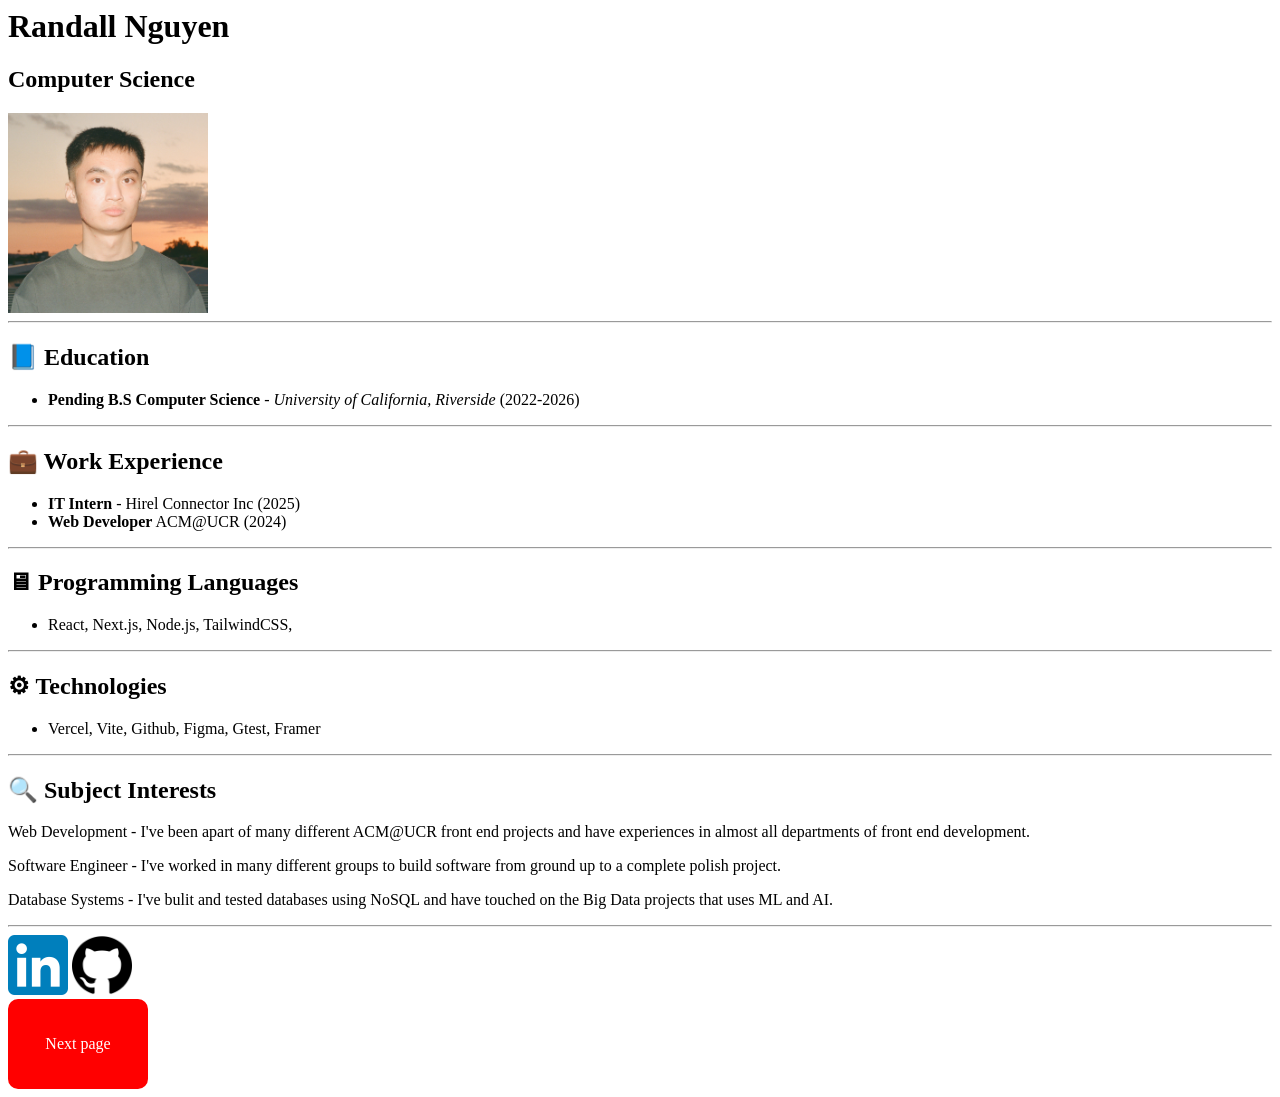
<file: index.html>
<html lang="en">
<head>
  <meta charset="UTF-8">
  <meta http-equiv="X-UA-Compatible" content="IE=edge">
  <meta name="viewport" content="width=device-width, initial-scale=1.0">
  <title>Randall's Webpage</title>
  <link rel="stylesheet" href="style.css">
</head>
<body>
  <h1>Randall Nguyen</h1>
  <h2> Computer Science </h2>
  <img src="me.jpg" class="profile-pic" style="width:200px;height:200px;">
  <hr>
    <h2>
      &#128216 Education
    </h2>
  <ul>
    <li><b>Pending B.S Computer Science</b> - <em>University of California, Riverside</em> (2022-2026)</li>
  </ul>
  <hr>
  <h2>
    &#128188 Work Experience
  </h2>
  <ul>
    <li><b>IT Intern</b> - Hirel Connector Inc (2025)</li>
    <li><b>Web Developer</b> ACM@UCR (2024)</li>
  </ul>
  <hr>

  <h2>
      &#128421 Programming Languages
  </h2>
  <ul>
    <li>
      React, Next.js, Node.js, TailwindCSS, 

  </ul>
  <hr>
  <h2>
      &#x2699 Technologies
  </h2>
  <ul>
    <li>
      Vercel, Vite, Github, Figma, Gtest, Framer
    </li>

  </ul>
  <hr>
  <h2> &#128269 Subject Interests</h2>
  <p> Web Development - I've been apart of many different ACM@UCR front end projects and have experiences in almost all departments of front end development.</p>
  <p> Software Engineer - I've worked in many different groups to build software from ground up to a complete polish project.</p>
  <p> Database Systems - I've bulit and tested databases using NoSQL and have touched on the Big Data projects that uses ML and AI.</p>
  <hr>
  <a href="https://www.linkedin.com/in/randall-nguyen/" target="_blank">
    <img src="linkedin.png" style="width:60px;height:60px;">
  </a>
  <a href="https://github.com/1rwen" target="_blank">
    <img src="github.png" style="width:60px;height:60px;">
  </a>
  <a href="hobby.html" target="_blank">

  <div class="button">
      <p>Next page</p>
  </div>
    
  </a>
  
</body>
</html>
</file>
<file: style.css>
.container {
  display: flex;
  flex-direction: row;
  gap: 20px;
  margin: 30px;
  justify-content: center;
  justify-content: space-between;
}

.container-1 {
  display: flex;
  flex-direction: row;
  gap: 20px;
  margin: 30px;
  justify-content: center;
  justify-content: space-around;
}



.button {
  background-color: red;
  color: white;
  border-radius: 10px;
  padding: 20px;
  display: flex;
  justify-content: center;
  text-align: center;
  width: 100px;
  text-decoration-color: white;

}

a {
  text-decoration: none;
  color: white;
}

.button:hover {
  background: greenyellow;
  transform: scale(1.5);
}

.button-1 {
  background-color: green;
  color: white;
  border-radius: 10px;
  padding: 20px;
  display: flex;
  justify-content: center;
  text-align: center;
  width: 100px;
}

.button-1:hover {
  background: pink;
  transform: scale(1.5);
}

.header {
  display: flex;

  padding: 20px;
}

.card {
  display: flex;
  flex-direction: column;
  background-color: lightgray;
  border-radius: 10px;
  padding: 20px;
  max-width: 600px;
  
}

.image {
  width: 100%;
  height: auto;
  border-radius: 10px;
  display: flex;
  justify-content: center;
  margin-top: 40px;
  margin-bottom: 40px;
}

.video {
  width: 100%;
  height: auto;
  border-radius: 10px;
  display: flex;
  justify-content: center;
  margin-top: 40px;
  margin-bottom: 40px;
}

.nav {
  display: flex;
  justify-content: center;
  background-color: black;
  text-align: center;
  padding: 20px;
  gap: 30px;
}

.info-cards {
  flex: 2;
  display: flex;
  flex-wrap: wrap;
  justify-content: center;
  align-content: center;
  gap: 10px;
  margin: 30px;
  justify-content: space-between;

}

.panel {
  background-color: gray;
  border-radius: 10px;
  padding: 40px;
  
}
</file>
